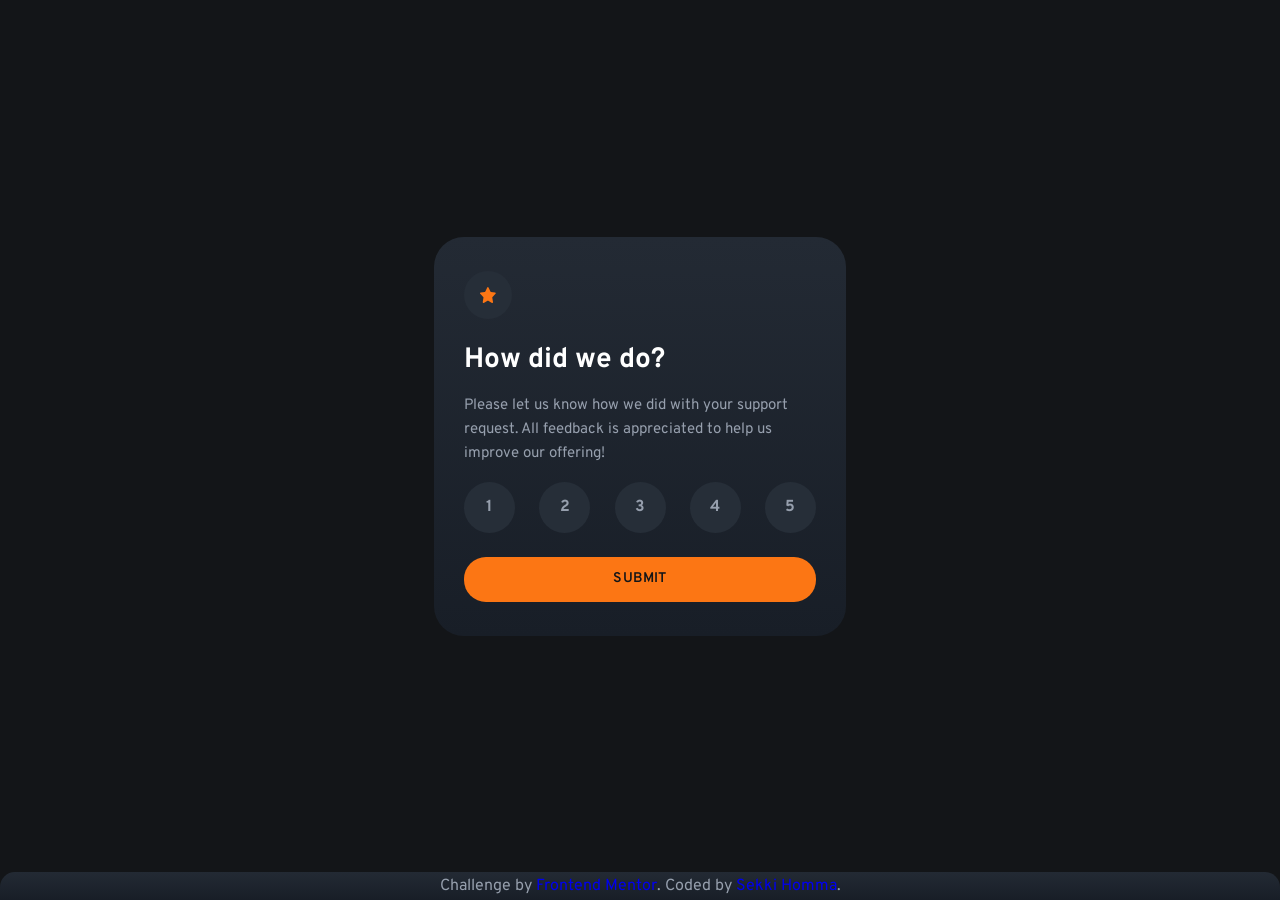
<file: index.html>
<!doctype html>
<html lang="en">
  <head>
    <meta charset="UTF-8" />
    <meta name="viewport" content="width=device-width, initial-scale=1" />
    <!-- displays site properly based on user's device -->
    <link href="styles/styles.css" rel="stylesheet" />
    <link rel="icon" type="image/png" sizes="32x32" href="images/favicon-32x32.png" />
    <link rel="preconnect" href="https://fonts.googleapis.com" />
    <link rel="preconnect" href="https://fonts.gstatic.com" crossorigin />
    <link
      href="https://fonts.googleapis.com/css2?family=Overpass:ital,wght@0,100..900;1,100..900&display=swap"
      rel="stylesheet"
    />

    <title>Frontend Mentor | Interactive rating component</title>
  </head>
  <body>
    <!-- Rating state start -->
    <main class="content">
      <h1 style="display: none">Interactive rating component</h1>
      <div class="rating-sheet">
        <section class="state-rate">
          <div class="rating-sheet__icon">
            <img src="./images/icon-star.svg" alt="star icon" />
          </div>
          <div class="rating-sheet__radio-rate">
            <form>
              <fieldset class="rating-sheet__content">
                <legend>How did we do?</legend>
                <div class="rating-sheet__main-content">
                  <p>
                    Please let us know how we did with your support request. All feedback is
                    appreciated to help us improve our offering!
                  </p>
                  <div class="rating-radio__value">
                    <div class="rating-radio__variant-option">
                      <input type="radio" id="value_1" name="rating" value="1" />
                      <label for="value_1" class="rating-radio__label">1</label>
                    </div>
                    <div class="rating-radio__variant-option">
                      <input type="radio" id="value_2" name="rating" value="2" />
                      <label for="value_2" class="rating-radio__label">2</label>
                    </div>
                    <div class="rating-radio__variant-option">
                      <input type="radio" id="value_3" name="rating" value="3" />
                      <label for="value_3" class="rating-radio__label">3</label>
                    </div>
                    <div class="rating-radio__variant-option">
                      <input type="radio" id="value_4" name="rating" value="4" />
                      <label for="value_4" class="rating-radio__label">4</label>
                    </div>
                    <div class="rating-radio__variant-option">
                      <input type="radio" id="value_5" name="rating" value="5" />
                      <label for="value_5" class="rating-radio__label">5</label>
                    </div>
                  </div>
                </div>
              </fieldset>
              <button class="radio-rate__sub-btn" type="button">SUBMIT</button>
            </form>
          </div>
        </section>
        <section class="state-success is-hidden">
          <img src="./images/illustration-thank-you.svg" alt="illustration thank you" />
          <div class="rating-choice">
            <p>You selected <span class="selected-rating">0</span> out of 5</p>
          </div>
          <div class="text-success">
            <h2 class="">Thank you!</h2>
            <p>
              We appreciate you taking the time to give a rating. If you ever need more support,
              don’t hesitate to get in touch!
            </p>
          </div>
        </section>
      </div>
    </main>
    <!-- Rating state end -->

    <footer class="footer-attribution">
      <div class="footer-attribution__content">
        <span
          >Challenge by
          <a href="https://www.frontendmentor.io?ref=challenge" target="_blank"> Frontend Mentor</a
          >.&nbsp;</span
        >
        <span
          >Coded by <a href="https://github.com/SekkiHomma" target="_blank"> Sekki Homma</a>.</span
        >
      </div>
    </footer>
    <script src="script.js"></script>
  </body>
</html>
</file>
<file: styles/styles.css>
/* Reset and base styles  */
* {
  padding: 0;
  margin: 0;
  border: none;
}

*,
*::before,
*::after {
  box-sizing: border-box;
}

/* Links */
a,
a:link,
a:visited {
  text-decoration: none;
}

a:hover {
  text-decoration: none;
}

/* Common */
aside,
nav,
footer,
header,
main {
  display: block;
}

h1,
h2,
h3,
h4,
h5,
h6,
p {
  font-size: inherit;
  font-weight: inherit;
}

ul,
ul li {
  list-style: none;
}

img {
  vertical-align: top;
}

img,
svg {
  max-width: 100%;
  height: auto;
}

address {
  font-style: normal;
}

/* Form */
input,
textarea,
button,
select {
  font-family: inherit;
  font-size: inherit;
  color: inherit;
  background-color: transparent;
}

input::-ms-clear {
  display: none;
}

textarea {
  resize: vertical;
}

button,
input[type=submit] {
  display: inline-block;
  box-shadow: none;
  background: transparent none;
  cursor: pointer;
}

button::-moz-focus-inner {
  padding: 0;
  border: 0;
}

label {
  cursor: pointer;
}

legend {
  display: block;
}

input[type=file] {
  max-width: 100%;
}

body {
  background-color: #131518;
  display: flex;
  flex-direction: column;
  min-height: 100vh;
  font-family: "Overpass", sans-serif;
}

.content {
  flex: 1;
  display: flex;
  justify-content: center;
  align-items: center;
}

.rating-sheet {
  background: linear-gradient(to top, #181E27, #232A34);
  border-radius: 15px;
  width: 100%;
  max-width: 412px;
}

.state-rate {
  display: block;
  padding: 28px 24px;
}

.state-success {
  display: flex;
  flex-direction: column;
  align-items: center;
  padding: 36px 24px;
  gap: 24px;
}
.state-success img {
  max-width: 144px;
  max-height: 96px;
}

.rating-choice {
  font-size: 14px;
  font-weight: 400;
  line-height: 22px;
  letter-spacing: 0;
  color: #FC7614;
  background-color: #262E38;
  border-radius: 22px;
  padding: 6px 12px;
}

.text-success {
  display: flex;
  flex-direction: column;
  gap: 16px;
}
.text-success h2 {
  font-size: 24px;
  font-weight: 700;
  line-height: 30px;
  letter-spacing: 0;
  color: #FFFFFF;
  text-align: center;
}
.text-success p {
  font-size: 14px;
  font-weight: 400;
  line-height: 22px;
  letter-spacing: 0;
  color: #969FAD;
  text-align: center;
}

.rating-sheet__content {
  margin-top: 24px;
}

.rating-sheet__main-content {
  margin-top: 16px;
  display: flex;
  flex-direction: column;
  gap: 16px;
}
.rating-sheet__main-content p {
  font-size: 14px;
  font-weight: 400;
  line-height: 22px;
  letter-spacing: 0;
  color: #969FAD;
}

form {
  display: flex;
  flex-direction: column;
  gap: 24px;
}

.footer-attribution__content {
  display: flex;
  flex-direction: row;
  justify-content: center;
  align-items: center;
  flex-wrap: wrap;
  background: linear-gradient(to top, #181E27, #232A34);
  border-radius: 15px 15px 0 0;
  padding: 4px;
  color: #969FAD;
}

legend {
  font-size: 24px;
  font-weight: 700;
  line-height: 30px;
  letter-spacing: 0;
  color: #FFFFFF;
}

.radio-rate__sub-btn {
  font-size: 14px;
  font-weight: 700;
  line-height: 18px;
  letter-spacing: 1.87px;
  color: #131518;
  background-color: #FC7614;
  letter-spacing: 1.9px;
  width: 100%;
  height: 45px;
  border-radius: 22px;
  transition: 0.3s;
}

.radio-rate__sub-btn:hover {
  background-color: #FFFFFF;
  color: #131518;
}

.rating-sheet__icon {
  background-color: #262E38;
  border-radius: 50%;
  width: 40px;
  height: 40px;
  display: flex;
  justify-content: center;
  align-items: center;
}
.rating-sheet__icon img {
  width: 14px;
  height: 14px;
}

.rating-radio__value {
  display: flex;
  flex-direction: row;
  justify-content: space-between;
}

.rating-radio__label {
  display: flex;
  align-items: center;
  justify-content: center;
  border-radius: 50%;
  background-color: #262E38;
  height: 42px;
  width: 42px;
  transition: 0.3s;
  font-size: 14px;
  font-weight: 700;
  line-height: 18px;
  letter-spacing: 1.87px;
  color: #969FAD;
}

input[type=radio]:checked + .rating-radio__label {
  background-color: #FC7614;
  color: #262E38;
}

input[type=radio] {
  position: absolute;
  opacity: 0;
}

.rating-radio__label:hover {
  background-color: #FFFFFF;
  color: #262E38;
}

.is-hidden {
  display: none;
}

@media (min-width: 375px) {
  .content {
    padding: 0 24px;
  }
}
@media (min-width: 400px) {
  .rating-sheet {
    border-radius: 30px;
  }
  .state-success {
    gap: 32px;
    padding: 44px 36px;
  }
  .state-success img {
    max-width: 162px;
    max-height: 108px;
  }
  .rating-choice {
    font-size: 15px;
    font-weight: 400;
    line-height: 24px;
    letter-spacing: 0;
    padding: 6px 19px;
  }
  .text-success {
    display: flex;
    flex-direction: column;
    gap: 16px;
  }
  .text-success h2 {
    font-size: 28px;
    font-weight: 700;
    line-height: 35px;
    letter-spacing: 0;
  }
  .text-success p {
    font-size: 15px;
    font-weight: 400;
    line-height: 24px;
    letter-spacing: 0;
  }
}
@media (min-width: 768px) {
  .state-rate {
    padding: 34px 30px;
  }
  .rating-sheet__icon {
    width: 48px;
    height: 48px;
  }
  .rating-sheet__icon img {
    width: 16px;
    height: 16px;
  }
  legend {
    font-size: 28px;
    font-weight: 700;
    line-height: 35px;
    letter-spacing: 0;
  }
  .rating-sheet__main-content p {
    font-size: 15px;
    font-weight: 400;
    line-height: 24px;
    letter-spacing: 0;
  }
  .rating-radio__label {
    height: 51px;
    width: 51px;
    font-size: 16px;
    font-weight: 700;
    line-height: 24px;
    letter-spacing: 0.2px;
  }
  .radio-rate__sub-btn {
    font-size: 14px;
    font-weight: 600;
    line-height: 24px;
    letter-spacing: 0.17px;
  }
}

/*# sourceMappingURL=styles.css.map */
</file>
